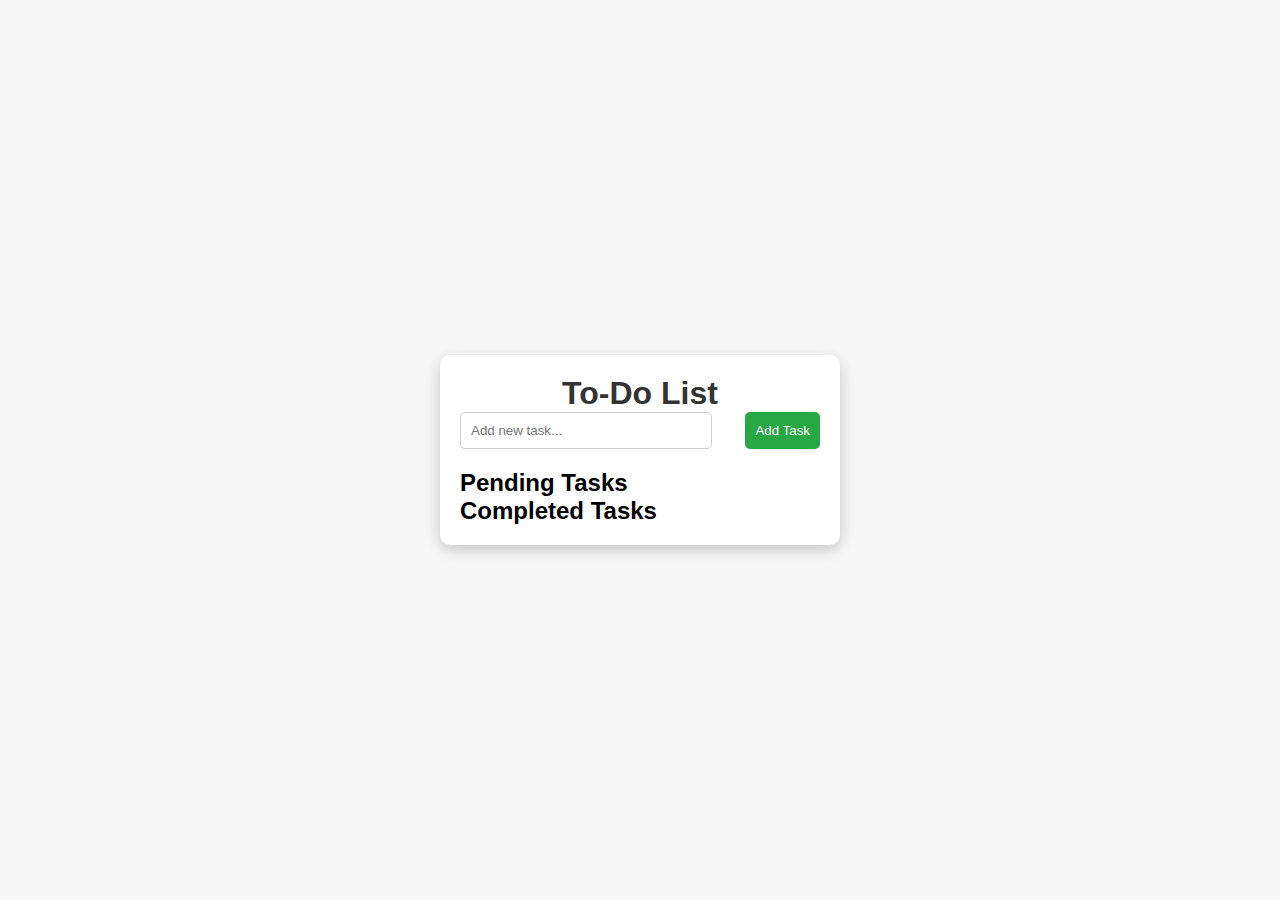
<file: Basic-To-Do-web_app/index.html>
<!DOCTYPE html>
<html lang="en">
<head>
    <meta charset="UTF-8">
    <meta name="viewport" content="width=device-width, initial-scale=1.0">
    <title>To-Do Web App</title>
    <link rel="stylesheet" href="styles.css">
</head>
<body>
    <div class="app-container">
        <h1 class="app-title">To-Do List</h1>

        <!-- Input for adding a new task -->
        <div class="task-input-section">
            <input type="text" id="taskInput" placeholder="Add new task..." />
            <button id="addTaskButton">Add Task</button>
        </div>

        <!-- Pending Tasks Section -->
        <h2>Pending Tasks</h2>
        <ul id="pendingTasksList" class="task-list"></ul>

        <!-- Completed Tasks Section -->
        <h2>Completed Tasks</h2>
        <ul id="completedTasksList" class="task-list"></ul>
    </div>

    <script src="app.js"></script>
</body>
</html>
</file>
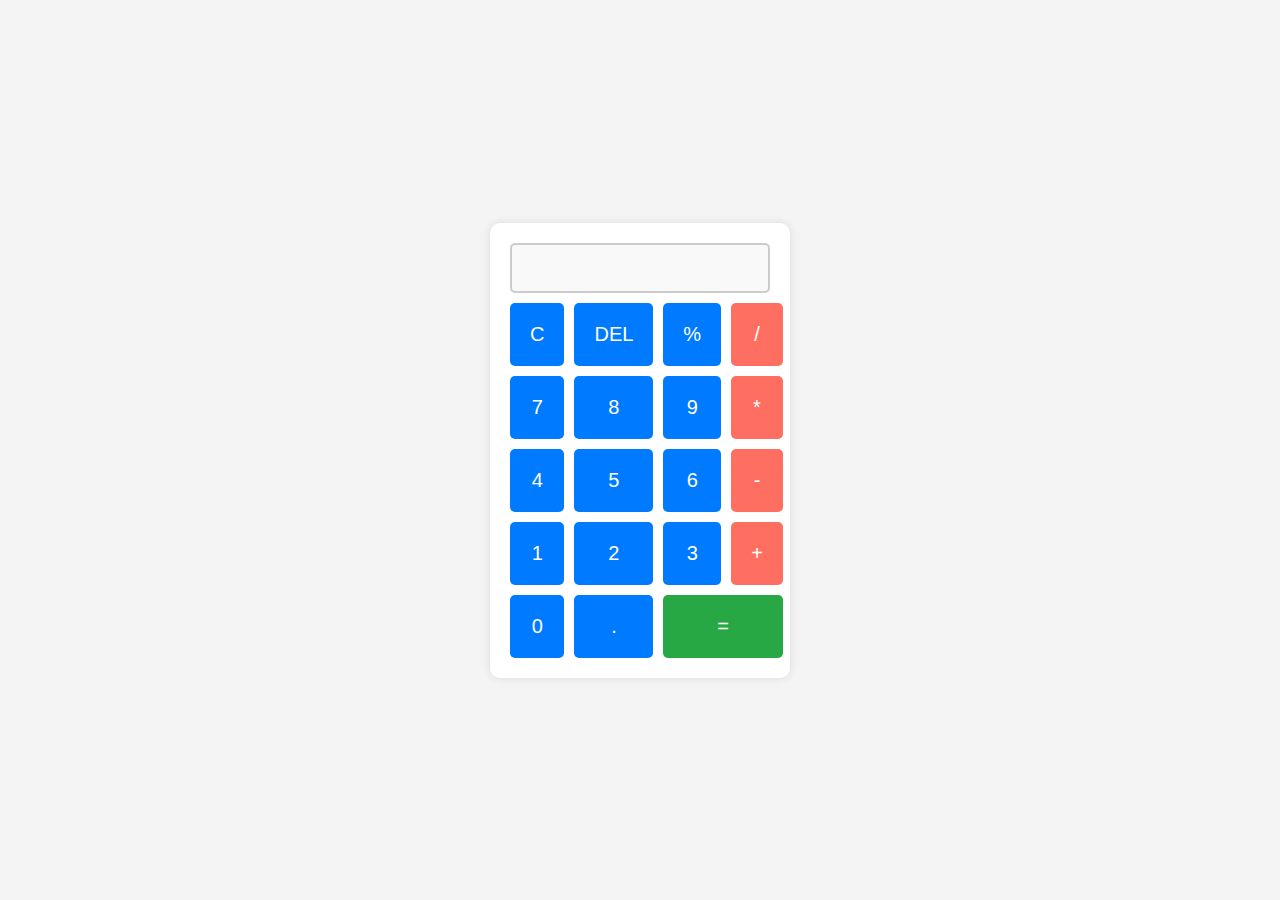
<file: calculator/index.html>
<!DOCTYPE html>
<html lang="en">
<head>
    <meta charset="UTF-8">
    <meta name="viewport" content="width=device-width, initial-scale=1.0">
    <title>Basic Calculator</title>
    <link rel="stylesheet" href="styles.css">
</head>
<body>

    <div class="calculator">
        <!-- Display Screen -->
        <input type="text" id="display" disabled>

        <!-- Calculator Buttons -->
        <div class="buttons">
            <button class="btn" onclick="clearDisplay()">C</button>
            <button class="btn" onclick="deleteLast()">DEL</button>
            <button class="btn" onclick="insert('%')">%</button>
            <button class="btn operator" onclick="insert('/')">/</button>

            <button class="btn" onclick="insert('7')">7</button>
            <button class="btn" onclick="insert('8')">8</button>
            <button class="btn" onclick="insert('9')">9</button>
            <button class="btn operator" onclick="insert('*')">*</button>

            <button class="btn" onclick="insert('4')">4</button>
            <button class="btn" onclick="insert('5')">5</button>
            <button class="btn" onclick="insert('6')">6</button>
            <button class="btn operator" onclick="insert('-')">-</button>

            <button class="btn" onclick="insert('1')">1</button>
            <button class="btn" onclick="insert('2')">2</button>
            <button class="btn" onclick="insert('3')">3</button>
            <button class="btn operator" onclick="insert('+')">+</button>

            <button class="btn" onclick="insert('0')">0</button>
            <button class="btn" onclick="insert('.')">.</button>
            <button class="btn" id="equals" onclick="calculate()">=</button>
        </div>
    </div>

    <script src="script.js"></script>
</body>
</html>
</file>
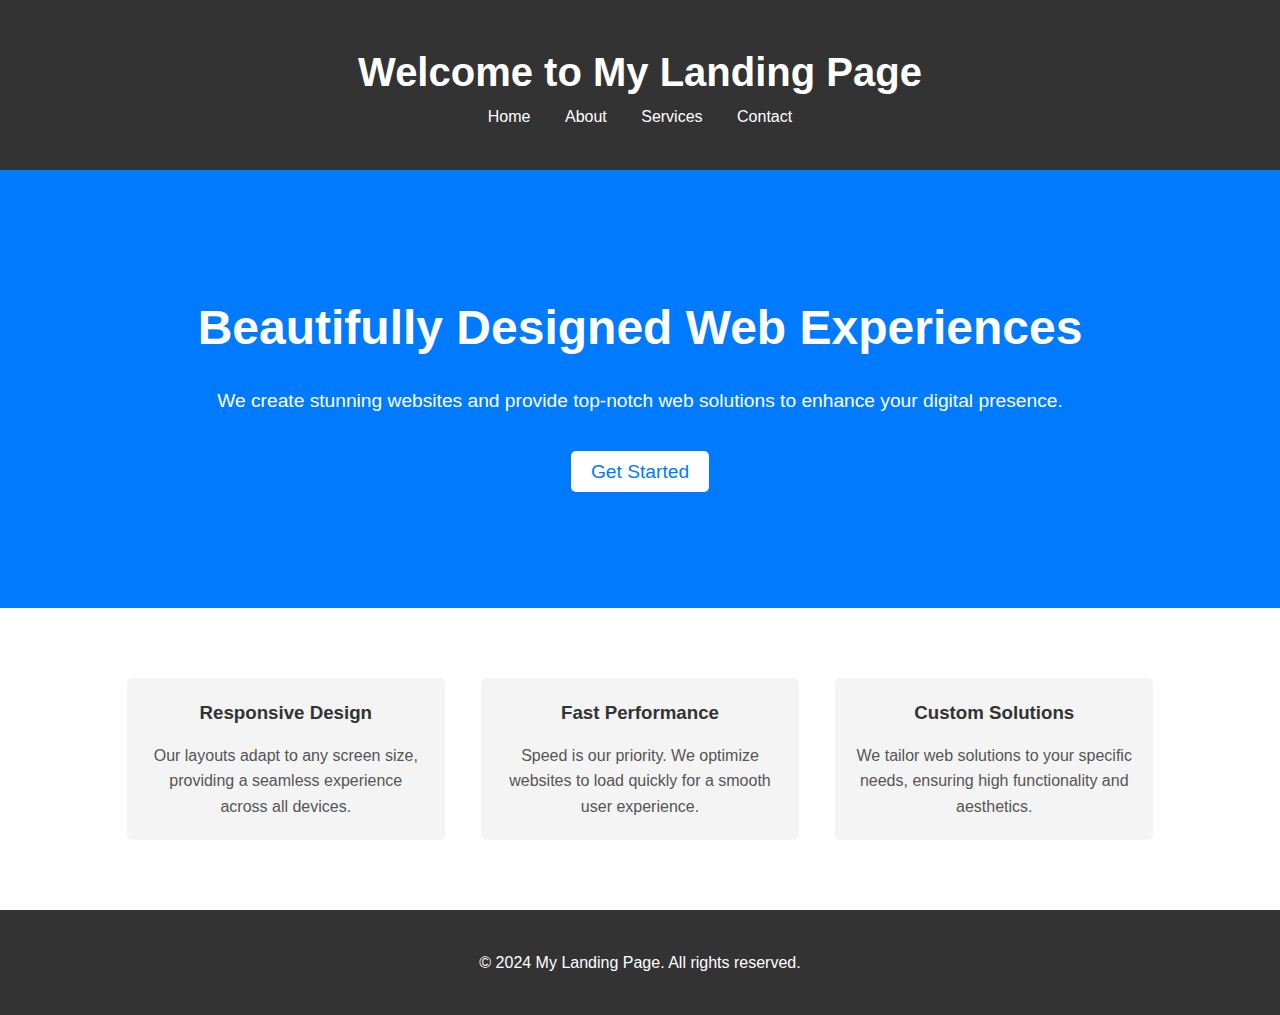
<file: Landing_Page/index.html>
<!DOCTYPE html>
<html lang="en">
<head>
    <meta charset="UTF-8">
    <meta name="viewport" content="width=device-width, initial-scale=1.0">
    <title>Landing Page</title>
    <link rel="stylesheet" href="styles.css">
</head>
<body>

    <!-- Header Section -->
    <header>
        <div class="container">
            <h1>Welcome to My Landing Page</h1>
            <nav>
                <ul>
                    <li><a href="#">Home</a></li>
                    <li><a href="#">About</a></li>
                    <li><a href="#">Services</a></li>
                    <li><a href="#">Contact</a></li>
                </ul>
            </nav>
        </div>
    </header>

    <!-- Hero Section -->
    <section class="hero">
        <div class="container">
            <h2>Beautifully Designed Web Experiences</h2>
            <p>We create stunning websites and provide top-notch web solutions to enhance your digital presence.</p>
            <a href="#" class="cta-button">Get Started</a>
        </div>
    </section>

    <!-- Features Section -->
    <section class="features">
        <div class="container">
            <div class="feature-box">
                <h3>Responsive Design</h3>
                <p>Our layouts adapt to any screen size, providing a seamless experience across all devices.</p>
            </div>
            <div class="feature-box">
                <h3>Fast Performance</h3>
                <p>Speed is our priority. We optimize websites to load quickly for a smooth user experience.</p>
            </div>
            <div class="feature-box">
                <h3>Custom Solutions</h3>
                <p>We tailor web solutions to your specific needs, ensuring high functionality and aesthetics.</p>
            </div>
        </div>
    </section>

    <!-- Footer Section -->
    <footer>
        <div class="container">
            <p>&copy; 2024 My Landing Page. All rights reserved.</p>
        </div>
    </footer>

</body>
</html>
</file>
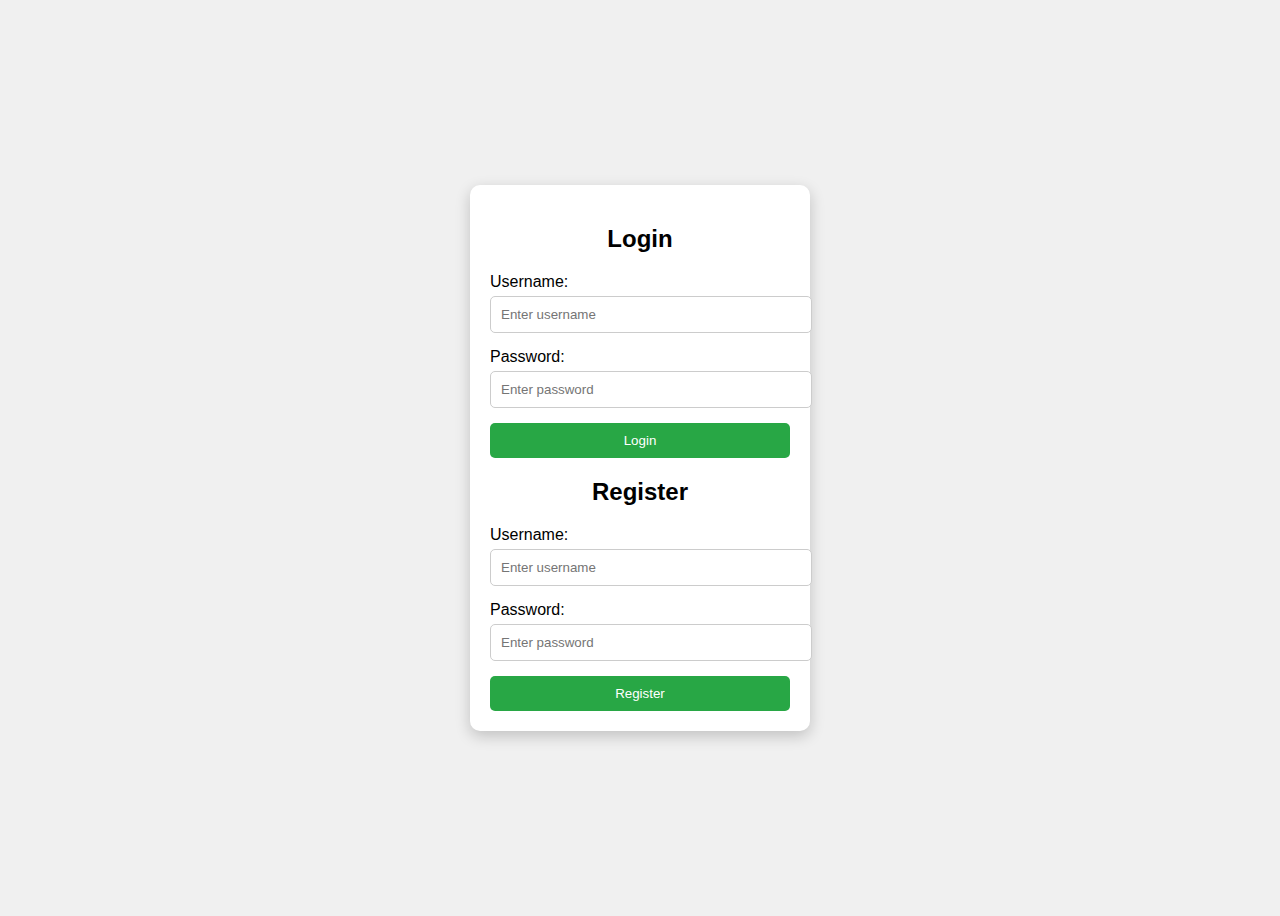
<file: Login_Authentication/index.html>
<!DOCTYPE html>
<html lang="en">
<head>
    <meta charset="UTF-8">
    <meta name="viewport" content="width=device-width, initial-scale=1.0">
    <title>Simple Login Authentication</title>
    <link rel="stylesheet" href="styles.css">
</head>
<body>
    <div class="login-container">
        <h2>Login</h2>
        <form id="loginForm">
            <label for="username">Username:</label>
            <input type="text" id="username" placeholder="Enter username" required>

            <label for="password">Password:</label>
            <input type="password" id="password" placeholder="Enter password" required>

            <button type="submit">Login</button>
            <p id="error-message" style="color:red;"></p>
        </form>

        <h2>Register</h2>
        <form id="registerForm">
            <label for="regUsername">Username:</label>
            <input type="text" id="regUsername" placeholder="Enter username" required>

            <label for="regPassword">Password:</label>
            <input type="password" id="regPassword" placeholder="Enter password" required>

            <button type="submit">Register</button>
        </form>
    </div>

    <div class="secured-page" id="securedPage" style="display:none;">
        <h2>Welcome to the Secured Page!</h2>
        <p>This page is only accessible to logged-in users.</p>
        <button id="logoutButton">Logout</button>
    </div>

    <script src="app.js"></script>
</body>
</html>
</file>
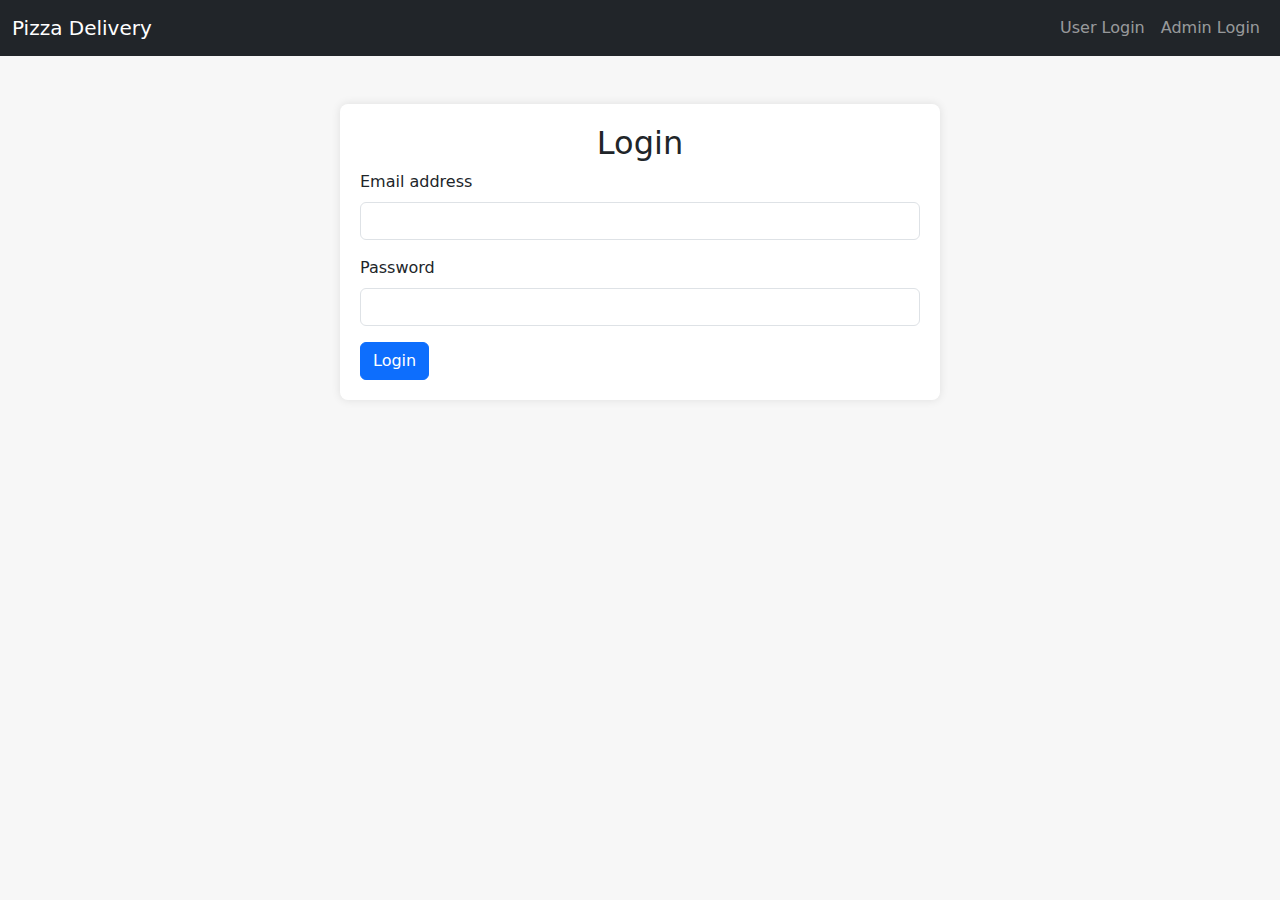
<file: Pizza_Delivery_App/index.html>
<!DOCTYPE html>
<html lang="en">
<head>
    <meta charset="UTF-8">
    <meta name="viewport" content="width=device-width, initial-scale=1.0">
    <title>Pizza Delivery</title>
    <link href="https://cdn.jsdelivr.net/npm/bootstrap@5.3.0-alpha1/dist/css/bootstrap.min.css" rel="stylesheet">
    <link rel="stylesheet" href="styles.css">
</head>
<body>
    <!-- Navigation Bar -->
    <nav class="navbar navbar-expand-lg navbar-dark bg-dark">
        <div class="container-fluid">
            <a class="navbar-brand" href="#">Pizza Delivery</a>
            <button class="navbar-toggler" type="button" data-bs-toggle="collapse" data-bs-target="#navbarNav">
                <span class="navbar-toggler-icon"></span>
            </button>
            <div class="collapse navbar-collapse" id="navbarNav">
                <ul class="navbar-nav ms-auto">
                    <li class="nav-item">
                        <a class="nav-link" href="#" onclick="showLogin('customer')">User Login</a>
                    </li>
                    <li class="nav-item">
                        <a class="nav-link" href="#" onclick="showLogin('admin')">Admin Login</a>
                    </li>
                </ul>
            </div>
        </div>
    </nav>

    <!-- Login Section -->
    <div id="login-section" class="container mt-5">
        <h2 class="text-center">Login</h2>
        <form id="loginForm">
            <div class="mb-3">
                <label for="email" class="form-label">Email address</label>
                <input type="email" class="form-control" id="email" required>
            </div>
            <div class="mb-3">
                <label for="password" class="form-label">Password</label>
                <input type="password" class="form-control" id="password" required>
            </div>
            <button type="submit" class="btn btn-primary">Login</button>
        </form>
    </div>

    <!-- Customer Dashboard -->
    <div id="customer-dashboard" class="container mt-5 d-none">
        <h2 class="text-center">Customize Your Pizza</h2>
        <form id="pizzaForm">
            <div class="mb-3">
                <label for="pizzaBase" class="form-label">Choose Pizza Base</label>
                <select class="form-select" id="pizzaBase" required>
                    <option value="Thin Crust">Thin Crust</option>
                    <option value="Thick Crust">Thick Crust</option>
                    <option value="Stuffed Crust">Stuffed Crust</option>
                    <option value="Cheese Burst">Cheese Burst</option>
                    <option value="Gluten Free">Gluten Free</option>
                </select>
            </div>
            <div class="mb-3">
                <label for="sauce" class="form-label">Choose Sauce</label>
                <select class="form-select" id="sauce" required>
                    <option value="Tomato">Tomato</option>
                    <option value="Pesto">Pesto</option>
                    <option value="Barbecue">Barbecue</option>
                    <option value="Alfredo">Alfredo</option>
                    <option value="Spicy">Spicy</option>
                </select>
            </div>
            <div class="mb-3">
                <label for="cheese" class="form-label">Choose Cheese</label>
                <select class="form-select" id="cheese" required>
                    <option value="Mozzarella">Mozzarella</option>
                    <option value="Cheddar">Cheddar</option>
                    <option value="Parmesan">Parmesan</option>
                    <option value="Gorgonzola">Gorgonzola</option>
                </select>
            </div>
            <div class="mb-3">
                <label for="veggies" class="form-label">Choose Veggies</label>
                <select multiple class="form-select" id="veggies" required>
                    <option value="Bell Peppers">Bell Peppers</option>
                    <option value="Onions">Onions</option>
                    <option value="Mushrooms">Mushrooms</option>
                    <option value="Olives">Olives</option>
                    <option value="Spinach">Spinach</option>
                </select>
            </div>
            <button type="submit" class="btn btn-primary">Place Order</button>
        </form>

        <!-- Order Summary -->
        <div id="order-summary" class="mt-5 d-none">
            <h3>Your Order Summary:</h3>
            <p><strong>Base:</strong> <span id="summaryBase"></span></p>
            <p><strong>Sauce:</strong> <span id="summarySauce"></span></p>
            <p><strong>Cheese:</strong> <span id="summaryCheese"></span></p>
            <p><strong>Veggies:</strong> <span id="summaryVeggies"></span></p>
        </div>
    </div>

    <!-- Admin Dashboard -->
    <div id="admin-dashboard" class="container mt-5 d-none">
        <h2 class="text-center">Admin Inventory Management</h2>
        <div class="row">
            <div class="col-12">
                <h4>Stock Overview</h4>
                <ul id="stock-list">
                    <li><strong>Pizza Bases:</strong> 50</li>
                    <li><strong>Sauces:</strong> 50</li>
                    <li><strong>Cheeses:</strong> 50</li>
                    <li><strong>Veggies:</strong> 50</li>
                </ul>
            </div>
            <div class="col-12">
                <button class="btn btn-warning" onclick="sendNotification()">Send Low Stock Notification</button>
            </div>
        </div>
    </div>

    <script src="https://cdn.jsdelivr.net/npm/bootstrap@5.3.0-alpha1/dist/js/bootstrap.bundle.min.js"></script>
    <script src="script.js"></script>
</body>
</html>
</file>
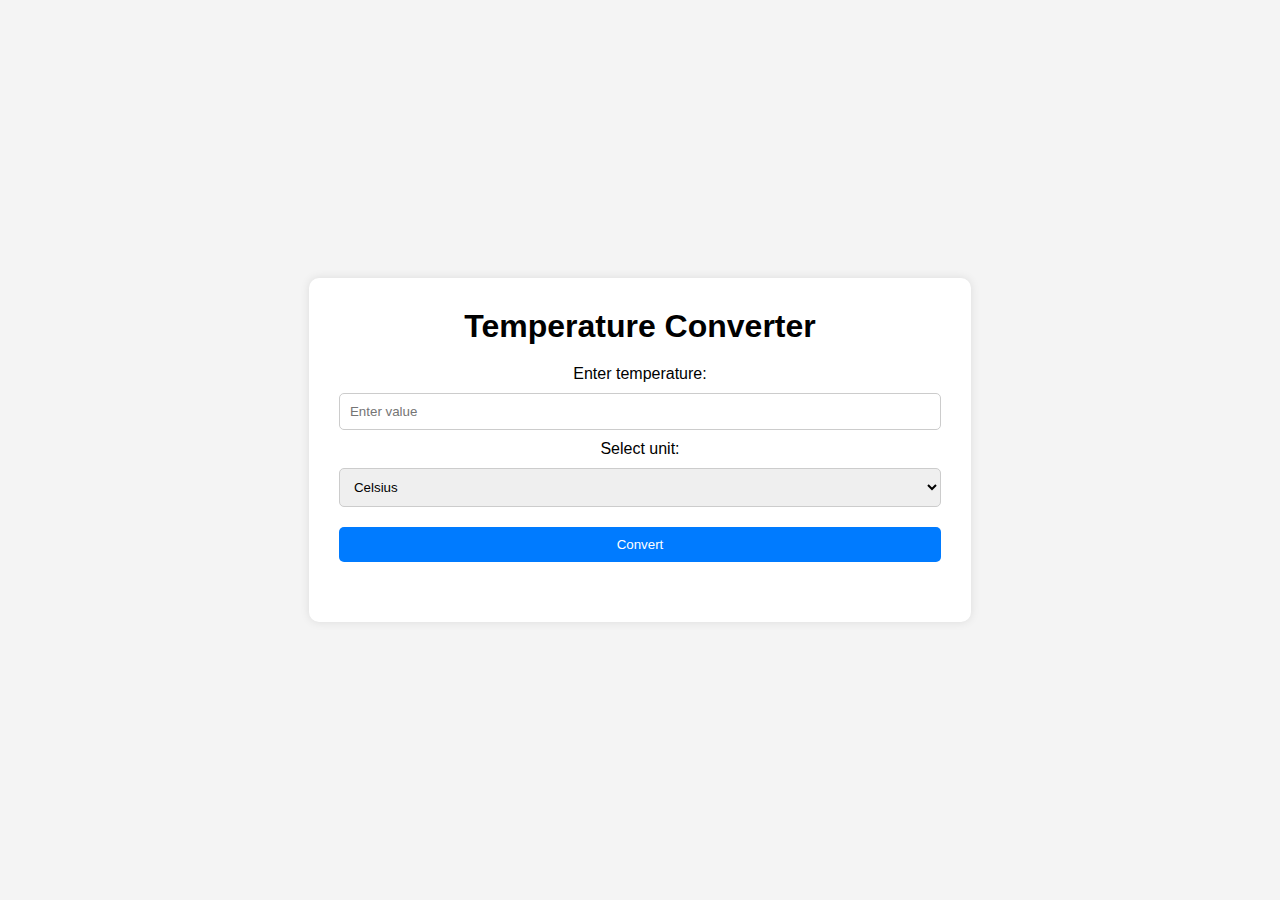
<file: Temprature_Convert/index.html>
<!DOCTYPE html>
<html lang="en">
<head>
    <meta charset="UTF-8">
    <meta name="viewport" content="width=device-width, initial-scale=1.0">
    <title>Temperature Converter</title>
    <link rel="stylesheet" href="styles.css">
</head>
<body>

    <div class="converter-container">
        <h1>Temperature Converter</h1>

        <!-- Input field for temperature -->
        <label for="tempInput">Enter temperature:</label>
        <input type="number" id="tempInput" placeholder="Enter value" required>

        <!-- Dropdown menu for unit selection -->
        <label for="unitSelect">Select unit:</label>
        <select id="unitSelect">
            <option value="Celsius">Celsius</option>
            <option value="Fahrenheit">Fahrenheit</option>
            <option value="Kelvin">Kelvin</option>
        </select>

        <!-- Convert button -->
        <button id="convertBtn">Convert</button>

        <!-- Display area for the converted temperature -->
        <div id="result"></div>
    </div>

    <script src="script.js"></script>
</body>
</html>
</file>
<file: Basic-To-Do-web_app/styles.css>
* {
    margin: 0;
    padding: 0;
    box-sizing: border-box;
}

body {
    font-family: 'Arial', sans-serif;
    background-color: #f7f7f7;
    display: flex;
    justify-content: center;
    align-items: center;
    height: 100vh;
}

.app-container {
    background-color: #fff;
    padding: 20px;
    border-radius: 10px;
    width: 400px;
    box-shadow: 0 5px 15px rgba(0, 0, 0, 0.2);
}

.app-title {
    text-align: center;
    color: #333;
}

.task-input-section {
    display: flex;
    justify-content: space-between;
    margin-bottom: 20px;
}

#taskInput {
    width: 70%;
    padding: 10px;
    border: 1px solid #ccc;
    border-radius: 5px;
}

#addTaskButton {
    padding: 10px;
    background-color: #28a745;
    color: white;
    border: none;
    border-radius: 5px;
    cursor: pointer;
}

.task-list {
    list-style-type: none;
}

.task-list li {
    padding: 10px;
    border-bottom: 1px solid #ddd;
    display: flex;
    justify-content: space-between;
    align-items: center;
}

.complete-btn {
    background-color: #007bff;
    color: white;
    border: none;
    border-radius: 5px;
    padding: 5px;
    cursor: pointer;
    margin-right: 5px;
}

.delete-btn {
    background-color: #dc3545;
    color: white;
    border: none;
    border-radius: 5px;
    padding: 5px;
    cursor: pointer;
}

.completed-task {
    text-decoration: line-through;
    color: grey;
}
</file>
<file: Login_Authentication/styles.css>
body {
    font-family: Arial, sans-serif;
    background-color: #f0f0f0;
    display: flex;
    justify-content: center;
    align-items: center;
    height: 100vh;
}

.login-container {
    background-color: #fff;
    padding: 20px;
    border-radius: 10px;
    box-shadow: 0 5px 15px rgba(0, 0, 0, 0.2);
    width: 300px;
}

h2 {
    text-align: center;
    margin-bottom: 20px;
}

label {
    display: block;
    margin-bottom: 5px;
}

input {
    width: 100%;
    padding: 10px;
    margin-bottom: 15px;
    border: 1px solid #ccc;
    border-radius: 5px;
}

button {
    width: 100%;
    padding: 10px;
    background-color: #28a745;
    color: white;
    border: none;
    border-radius: 5px;
    cursor: pointer;
}

button:hover {
    background-color: #218838;
}

.secured-page {
    display: none;
    text-align: center;
}
</file>
<file: Pizza_Delivery_App/styles.css>
body {
    background-color: #f7f7f7;
}

.container {
    max-width: 600px;
    margin-top: 50px;
    background-color: white;
    padding: 20px;
    border-radius: 8px;
    box-shadow: 0px 0px 10px rgba(0, 0, 0, 0.1);
}

#order-summary p {
    font-size: 16px;
    margin: 5px 0;
}

h2, h3, h4 {
    text-align: center;
}
</file>
<file: calculator/styles.css>
/* Basic reset */
* {
    margin: 0;
    padding: 0;
    box-sizing: border-box;
}

body {
    background-color: #f4f4f4;
    display: flex;
    justify-content: center;
    align-items: center;
    height: 100vh;
    font-family: Arial, sans-serif;
}

.calculator {
    background-color: #fff;
    padding: 20px;
    border-radius: 10px;
    box-shadow: 0 0 10px rgba(0, 0, 0, 0.1);
    width: 300px;
    text-align: center;
}

#display {
    width: 100%;
    height: 50px;
    font-size: 24px;
    text-align: right;
    padding: 10px;
    margin-bottom: 10px;
    border: 2px solid #ccc;
    border-radius: 5px;
    background-color: #f9f9f9;
}

.buttons {
    display: grid;
    grid-template-columns: repeat(4, 1fr);
    gap: 10px;
}

.btn {
    background-color: #007BFF;
    color: white;
    border: none;
    padding: 20px;
    font-size: 20px;
    border-radius: 5px;
    cursor: pointer;
    transition: background-color 0.3s;
}

.btn:hover {
    background-color: #0056b3;
}

.operator {
    background-color: #ff6f61;
}

.operator:hover {
    background-color: #e65a4f;
}

#equals {
    grid-column: span 2;
    background-color: #28a745;
}

#equals:hover {
    background-color: #218838;
}
</file>
<file: Landing_Page/styles.css>
/* Reset some basic styles */
* {
    margin: 0;
    padding: 0;
    box-sizing: border-box;
}

body {
    font-family: Arial, sans-serif;
    line-height: 1.6;
    background-color: #f4f4f4;
    color: #333;
}

.container {
    max-width: 1100px;
    margin: 0 auto;
    padding: 20px;
}

/* Header Styles */
header {
    background-color: #333;
    color: #fff;
    padding: 20px 0;
}

header h1 {
    text-align: center;
    font-size: 2.5rem;
}

header nav ul {
    list-style-type: none;
    text-align: center;
}

header nav ul li {
    display: inline;
    margin: 0 15px;
}

header nav ul li a {
    color: #fff;
    text-decoration: none;
}

header nav ul li a:hover {
    text-decoration: underline;
}

/* Hero Section Styles */
.hero {
    background-color: #007BFF;
    color: white;
    padding: 100px 0;
    text-align: center;
}

.hero h2 {
    font-size: 3rem;
    margin-bottom: 20px;
}

.hero p {
    font-size: 1.2rem;
    margin-bottom: 40px;
}

.cta-button {
    padding: 10px 20px;
    background-color: #fff;
    color: #007BFF;
    border: none;
    border-radius: 5px;
    text-decoration: none;
    font-size: 1.2rem;
}

.cta-button:hover {
    background-color: #f4f4f4;
    color: #007BFF;
}

/* Features Section */
.features {
    background-color: #fff;
    padding: 50px 0;
    text-align: center;
}

.features .feature-box {
    display: inline-block;
    width: 30%;
    margin: 0 1.5%;
    padding: 20px;
    background-color: #f4f4f4;
    border-radius: 5px;
}

.features .feature-box h3 {
    margin-bottom: 15px;
}

.features .feature-box p {
    color: #555;
}

/* Footer Styles */
footer {
    background-color: #333;
    color: white;
    text-align: center;
    padding: 20px 0;
}
</file>
<file: Temprature_Convert/styles.css>
/* Basic reset */
* {
    margin: 0;
    padding: 0;
    box-sizing: border-box;
}

body {
    font-family: Arial, sans-serif;
    background-color: #f4f4f4;
    display: flex;
    justify-content: center;
    align-items: center;
    height: 100vh;
}

.converter-container {
    background-color: white;
    padding: 30px;
    border-radius: 10px;
    box-shadow: 0 0 10px rgba(0, 0, 0, 0.1);
    text-align: center;
}

h1 {
    margin-bottom: 20px;
}

input, select, button {
    width: 100%;
    padding: 10px;
    margin: 10px 0;
    border: 1px solid #ccc;
    border-radius: 5px;
}

button {
    background-color: #007BFF;
    color: white;
    cursor: pointer;
    border: none;
}

button:hover {
    background-color: #0056b3;
}

#result {
    margin-top: 20px;
    font-size: 1.5rem;
    color: #333;
}
</file>
